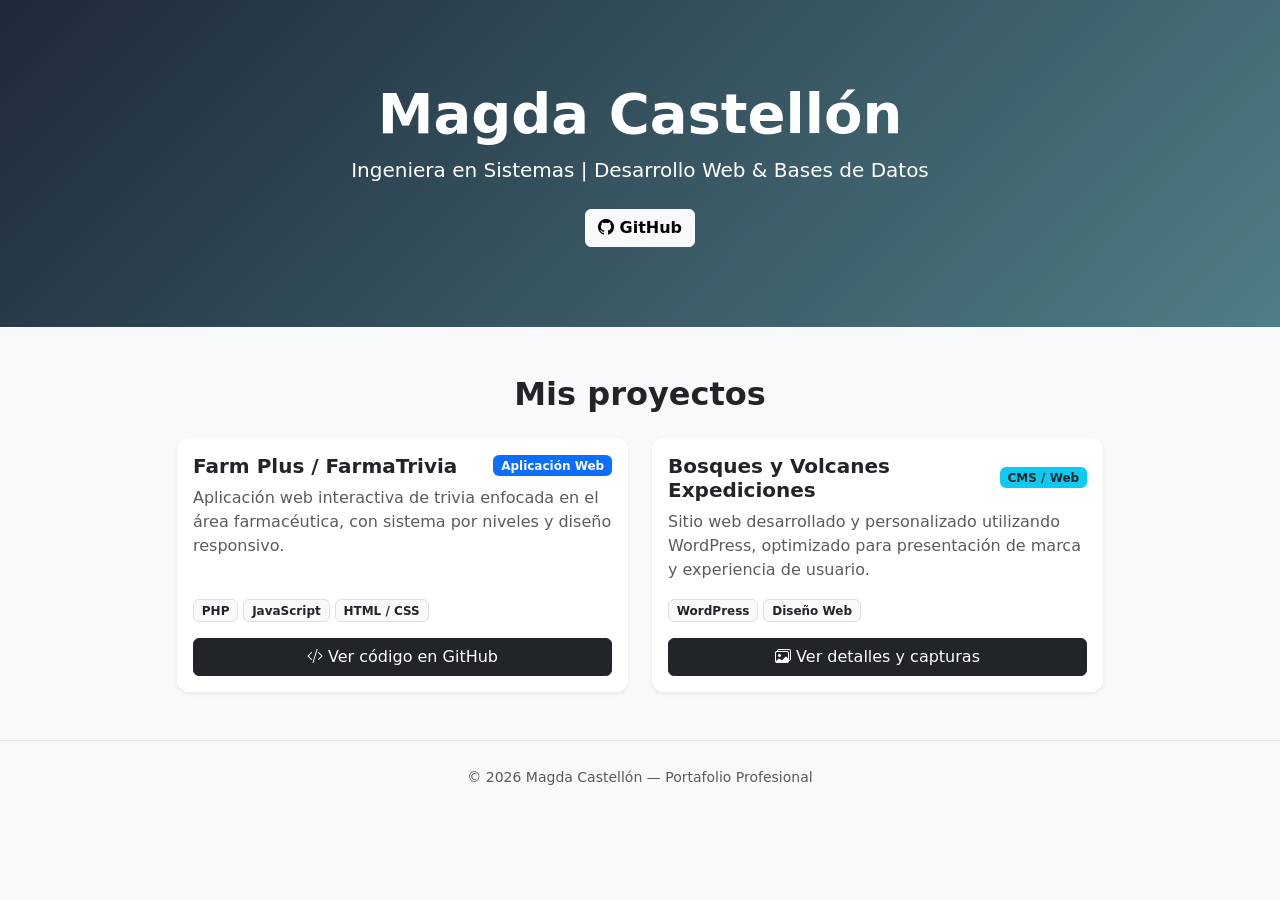
<file: index.html>
<!doctype html>
<html lang="es">
  <head>
    <meta charset="UTF-8" />
    <meta name="viewport" content="width=device-width, initial-scale=1.0" />
    <title>Portafolio</title>
    <link
      href="https://cdn.jsdelivr.net/npm/bootstrap@5.3.3/dist/css/bootstrap.min.css"
      rel="stylesheet" />

    <link
      rel="stylesheet"
      href="https://cdn.jsdelivr.net/npm/bootstrap-icons@1.11.3/font/bootstrap-icons.min.css" />
    <style>
      body {
        background-color: #f8f9fa;
        color: #212529;
      }
      .hero {
        background: linear-gradient(135deg, #1e293b 0%, #4f7e86 100%);
        color: white;
        padding: 5rem 0;
      }
      .project-card {
        transition:
          transform 0.2s ease,
          box-shadow 0.2s ease;
        border: none;
        border-radius: 12px;
      }
      .project-card:hover {
        transform: translateY(-5px);
        box-shadow: 0 10px 20px rgba(0, 0, 0, 0.08);
      }
    </style>
  </head>
  <body>
    <header class="hero text-center">
      <div class="container">
        <h1 class="display-4 fw-bold">Magda Castellón</h1>
        <p class="lead mb-4">
          Ingeniera en Sistemas | Desarrollo Web & Bases de Datos
        </p>
        <div class="d-flex justify-content-center gap-3">
          <a
            href="https://github.com/magda-3008"
            target="_blank"
            class="btn btn-light fw-semibold">
            <i class="bi bi-github"></i> GitHub
          </a>
        </div>
      </div>
    </header>

    <main class="container my-5">
      <h2 class="text-center fw-bold mb-4">Mis proyectos</h2>
      <div class="row g-4 justify-content-center">
        <div class="col-md-6 col-lg-5">
          <div class="card h-100 shadow-sm project-card">
            <div class="card-body d-flex flex-column">
              <div
                class="d-flex justify-content-between align-items-center mb-2">
                <h5 class="card-title fw-bold mb-0">Farm Plus / FarmaTrivia</h5>
                <span class="badge bg-primary">Aplicación Web</span>
              </div>
              <p class="card-text text-muted flex-grow-1">
                Aplicación web interactiva de trivia enfocada en el área
                farmacéutica, con sistema por niveles y diseño responsivo.
              </p>
              <div class="mb-3">
                <span class="badge bg-light text-dark border">PHP</span>
                <span class="badge bg-light text-dark border">JavaScript</span>
                <span class="badge bg-light text-dark border">HTML / CSS</span>
              </div>
              <a
                href="https://github.com/magda-3008/magda-3008.github.io/tree/main/FarmaTrivia"
                target="_blank"
                class="btn btn-dark w-100">
                <i class="bi bi-code-slash"></i> Ver código en GitHub
              </a>
            </div>
          </div>
        </div>

        <div class="col-md-6 col-lg-5">
          <div class="card h-100 shadow-sm project-card">
            <div class="card-body d-flex flex-column">
              <div
                class="d-flex justify-content-between align-items-center mb-2">
                <h5 class="card-title fw-bold mb-0">
                  Bosques y Volcanes Expediciones
                </h5>
                <span class="badge bg-info text-dark">CMS / Web</span>
              </div>
              <p class="card-text text-muted flex-grow-1">
                Sitio web desarrollado y personalizado utilizando WordPress,
                optimizado para presentación de marca y experiencia de usuario.
              </p>
              <div class="mb-3">
                <span class="badge bg-light text-dark border">WordPress</span>
                <span class="badge bg-light text-dark border">Diseño Web</span>
              </div>
              <a
                href="https://github.com/magda-3008/magda-3008.github.io/tree/main/BYVE-wordpress"
                target="_blank"
                class="btn btn-dark w-100">
                <i class="bi bi-images"></i> Ver detalles y capturas
              </a>
            </div>
          </div>
        </div>
      </div>
    </main>

    <!-- Pie de página -->
    <footer class="text-center py-4 text-muted border-top mt-5">
      <small>© 2026 Magda Castellón — Portafolio Profesional</small>
    </footer>

    <script src="https://cdn.jsdelivr.net/npm/bootstrap@5.3.3/dist/js/bootstrap.bundle.min.js"></script>
  </body>
</html>
</file>
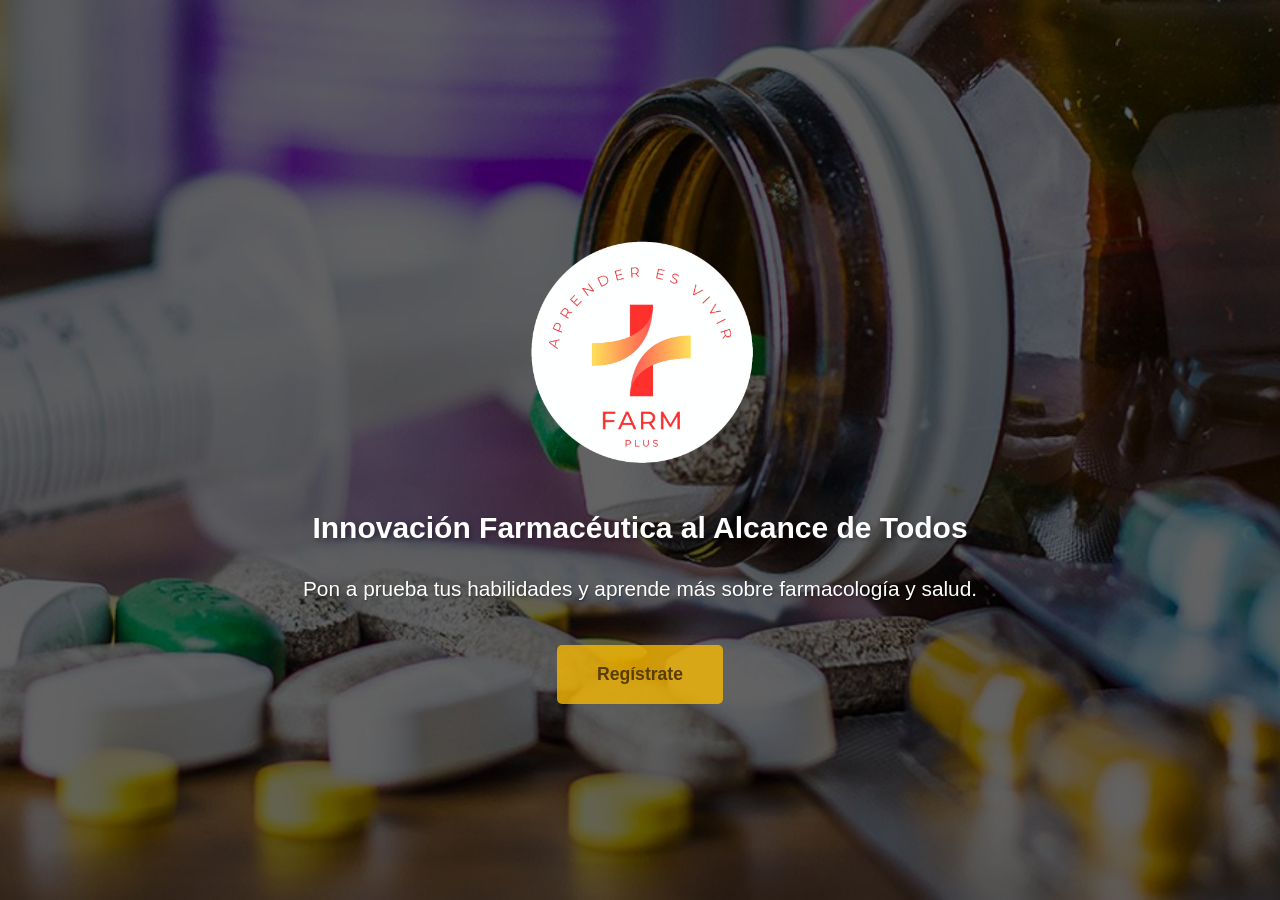
<file: FarmaTrivia/HTML/index.html>
<!doctype html>
<html lang="es">
  <head>
    <meta charset="UTF-8" />
    <meta name="viewport" content="width=device-width, initial-scale=1.0" />
    <title>Farm Plus</title>
    <link rel="stylesheet" href="../CSS/StylesLanding.css" />
    <link rel="shortcut icon" href="../Resource/LogoPNG.png" />
  </head>
  <body>
    <section class="hero" id="inicio">
      <div class="container">
        <div class="hero-content">
          <img src="../Resource/Logo.png" alt="" class="logo" />
          <h2>Innovación Farmacéutica al Alcance de Todos</h2>
          <p>
            Pon a prueba tus habilidades y aprende más sobre farmacología y
            salud.
          </p>

          <div class="cta-buttons">
            <a href="login.html" class="btn btn-large">Regístrate</a>
          </div>
        </div>
      </div>
    </section>
  </body>
</html>
</file>
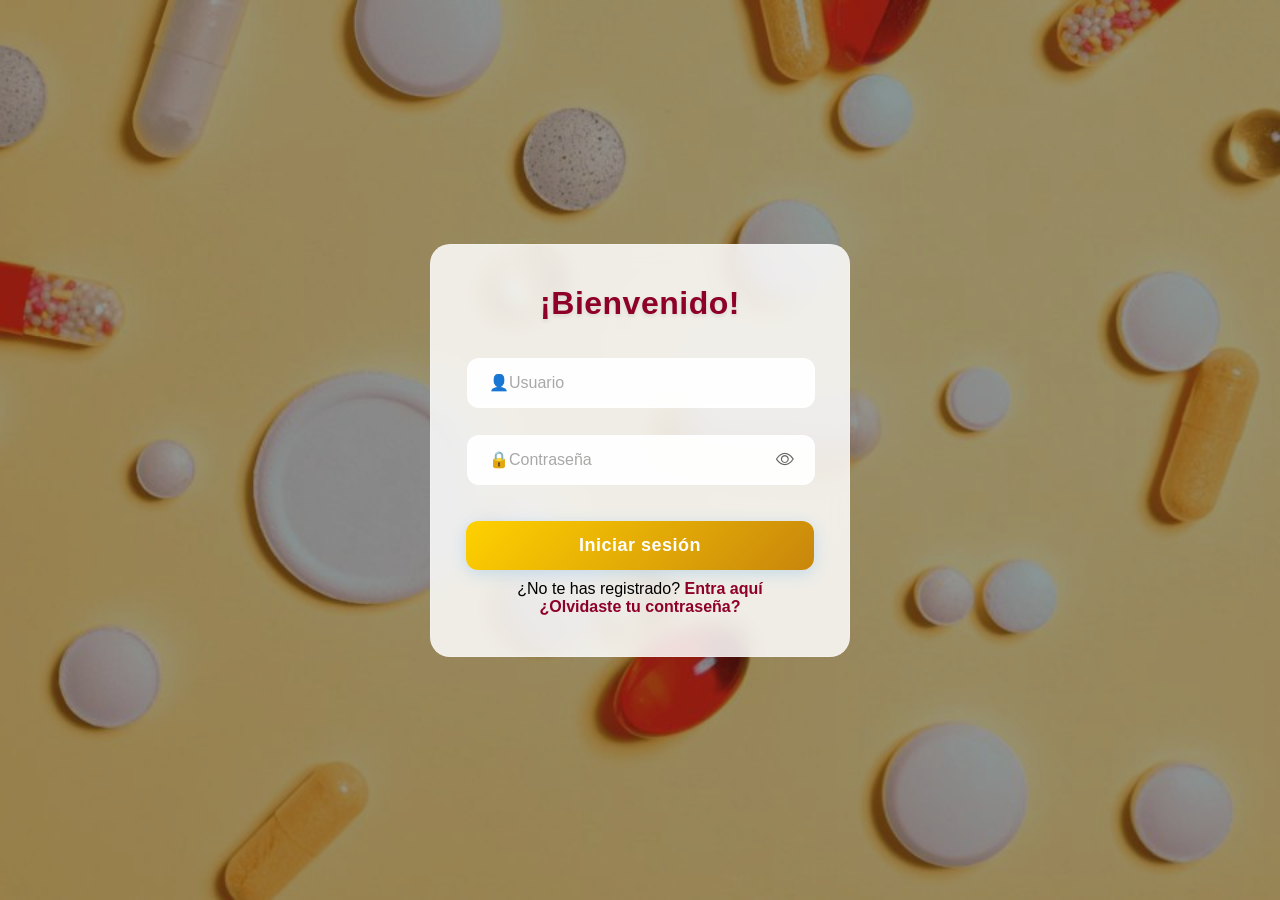
<file: FarmaTrivia/HTML/login.html>
<!doctype html>
<html lang="es">
  <head>
    <meta charset="UTF-8" />
    <meta name="viewport" content="width=device-width, initial-scale=1.0" />
    <title>Farm Plus</title>
    <link rel="shortcut icon" href="../Resource/LogoPNG.png" />
    <link
      rel="stylesheet"
      href="https://cdn.jsdelivr.net/npm/bootstrap-icons@1.11.3/font/bootstrap-icons.min.css" />
    <link rel="stylesheet" href="../CSS/StylesLogin.css" />
  </head>
  <body>
    <form id="loginForm">
      <h2 class="titt"><strong>¡Bienvenido!</strong></h2>

      <label for="usuario">
        <input type="text" placeholder="👤Usuario" id="usuario" required />
      </label>

      <label for="clave" class="password-container">
        <input type="password" placeholder="🔒Contraseña" id="clave" required />
        <i class="bi bi-eye" id="togglePassword"></i>
      </label>
      <p id="login-message"></p>

      <input type="submit" value="Iniciar sesión" class="ac" />

      <p class="text">
        ¿No te has registrado? <a href="signup.html" class="link">Entra aquí</a>
      </p>
      <p class="text">
        <a href="olvide_contrasena.html" class="link"
          >¿Olvidaste tu contraseña?</a
        >
      </p>
    </form>

    <script src="../JS/CodeLogin.js"></script>

    <script>
      // Limpiar historial de navegación al hacer login
      sessionStorage.removeItem("navigationHistory");
    </script>
  </body>
</html>
</file>
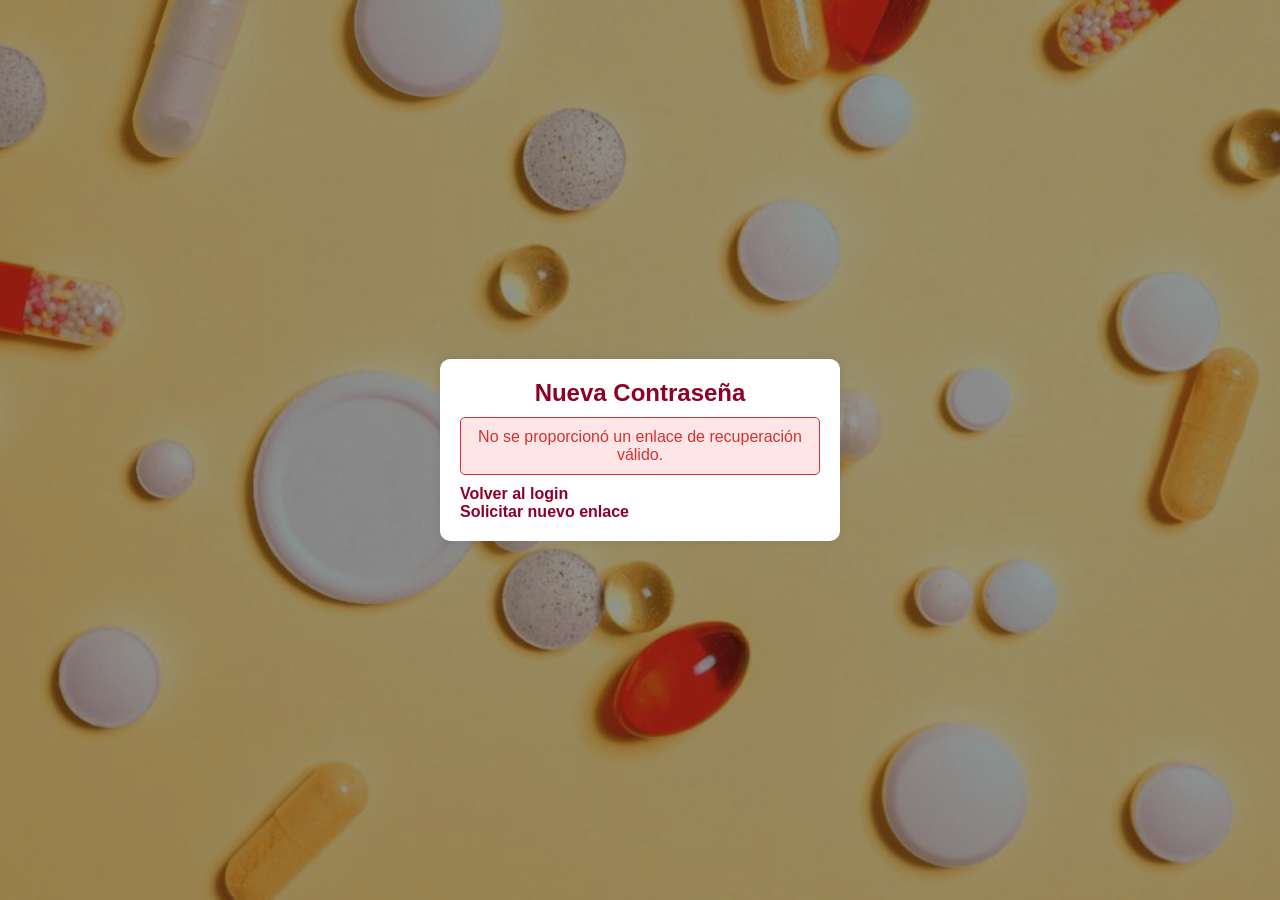
<file: FarmaTrivia/HTML/nueva_contrasena.html>
<!doctype html>
<html lang="es">
  <head>
    <meta charset="UTF-8" />
    <meta name="viewport" content="width=device-width, initial-scale=1.0" />

    <title>Farm Plus</title>

    <link rel="stylesheet" href="../CSS/StylesLogin.css" />
    <link rel="shortcut icon" href="../Resource/LogoPNG.png" />
    <link rel="stylesheet" href="../CSS/StylesCambioContra.css" />
  </head>

  <body>
    <div class="container">
      <h2 class="titt" style="text-align: center; color: #8e0028">
        <strong>Nueva Contraseña</strong>
      </h2>

      <div id="usuarioInfo" class="user-info" style="display: none">
        Hola, <strong id="nombreUsuario"></strong>
      </div>

      <div id="mensaje" class="message" style="display: none"></div>

      <div id="contenedorFormulario" style="display: none">
        <p>Crea tu nueva contraseña:</p>

        <form id="formNuevaContrasena">
          <label for="nueva_contrasena" class="password-container">
            <input
              type="password"
              placeholder="🔒 Nueva contraseña"
              id="nueva_contrasena"
              name="nueva_contrasena"
              required
              minlength="6" />

            <i class="bi bi-eye" id="togglePassword1"></i>
          </label>

          <label for="confirmar_contrasena" class="password-container">
            <input
              type="password"
              placeholder="🔒 Confirmar contraseña"
              id="confirmar_contrasena"
              name="confirmar_contrasena"
              required
              minlength="6" />

            <i class="bi bi-eye" id="togglePassword2"></i>
          </label>

          <button type="submit" class="ac">Actualizar Contraseña</button>
        </form>
      </div>

      <p class="text">
        <a href="login.html" class="link"> Volver al login </a>

        <br />

        <a
          href="olvide_contrasena.html"
          id="nuevoEnlace"
          class="link"
          style="display: none">
          Solicitar nuevo enlace
        </a>
      </p>
    </div>

    <script src="../JS/CodeCambioContra.js"></script>
  </body>
</html>
</file>
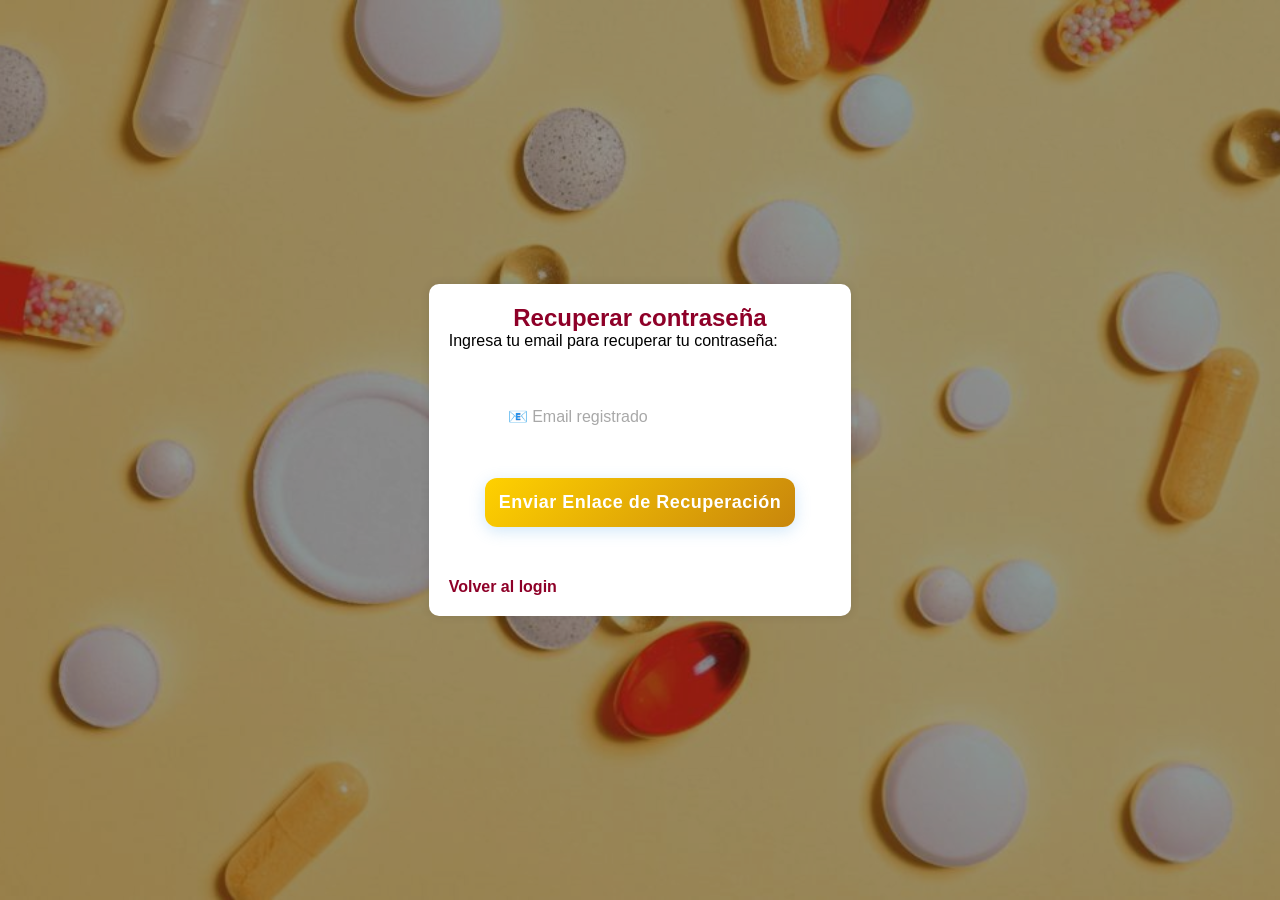
<file: FarmaTrivia/HTML/olvide_contrasena.html>
<!doctype html>
<html lang="es">
  <head>
    <meta charset="UTF-8" />

    <meta name="viewport" content="width=device-width, initial-scale=1.0" />

    <title>Farm Plus</title>

    <link rel="stylesheet" href="../CSS/StylesLogin.css" />
    <link rel="shortcut icon" href="../Resource/LogoPNG.png" />
    <link rel="stylesheet" href="../CSS/StylesOlvidoContra.css" />
  </head>

  <body>
    <div class="container">
      <h2 class="titt" style="text-align: center; color: #8e0028">
        <strong>Recuperar contraseña</strong>
      </h2>

      <p>Ingresa tu email para recuperar tu contraseña:</p>

      <div id="mensaje" class="message" style="display: none"></div>

      <div id="contenedorEnlace" style="display: none">
        <p>
          <strong> Enlace de recuperación: </strong>
        </p>

        <a id="enlaceRecuperacion" class="enlace-local" href="#"></a>

        <div class="info-local">
          Este enlace es válido durante
          <strong>1 hora</strong>.
        </div>
      </div>

      <form id="formRecuperacion">
        <label for="email">
          <input
            type="email"
            placeholder="📧 Email registrado"
            id="email"
            name="email"
            required />
        </label>

        <button type="submit" class="ac">Enviar Enlace de Recuperación</button>
      </form>

      <p class="text">
        <a href="login.html" class="link"> Volver al login </a>
      </p>
    </div>

    <script src="../JS/CodeOlvidoContra.js"></script>
  </body>
</html>
</file>
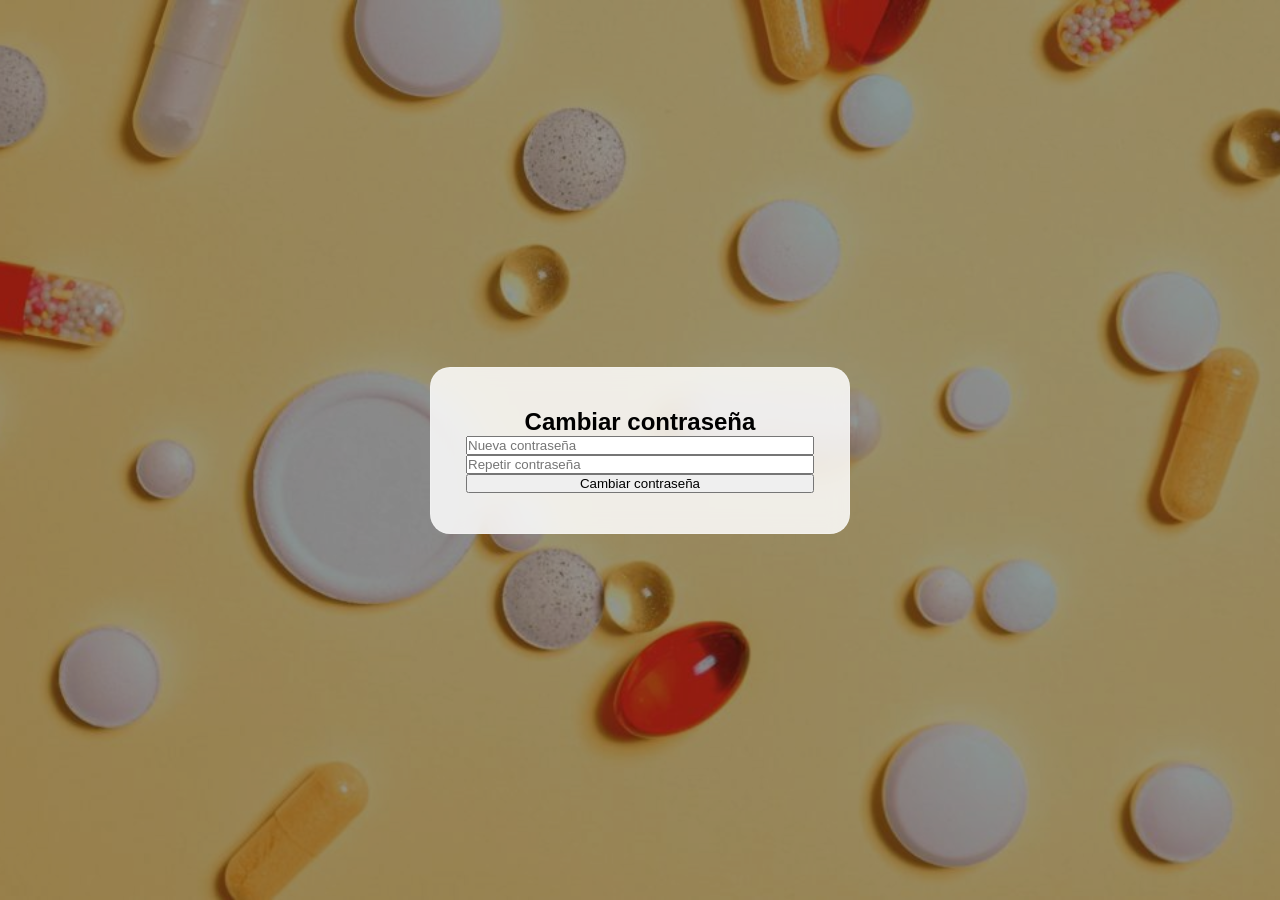
<file: FarmaTrivia/HTML/resetPassword.html>
<!DOCTYPE html>
<html lang="es">
  <head>
    <meta charset="UTF-8" />
    <meta name="viewport" content="width=device-width, initial-scale=1.0" />
    <title>Cambiar contraseña</title>
    <link rel="stylesheet" href="../CSS/StylesLogin.css" />
  </head>
  <body>
    <form id="resetForm" method="POST" action="../PHP/resetPassword.php">
      <h2>Cambiar contraseña</h2>
      <input
        type="hidden"
        name="token"
        value="<?php echo $_GET['token'] ?? ''; ?>" />
      <input
        type="password"
        name="nueva"
        placeholder="Nueva contraseña"
        required />
      <input
        type="password"
        name="repetir"
        placeholder="Repetir contraseña"
        required />
      <input type="submit" value="Cambiar contraseña" />
    </form>
  </body>
</html>
</file>
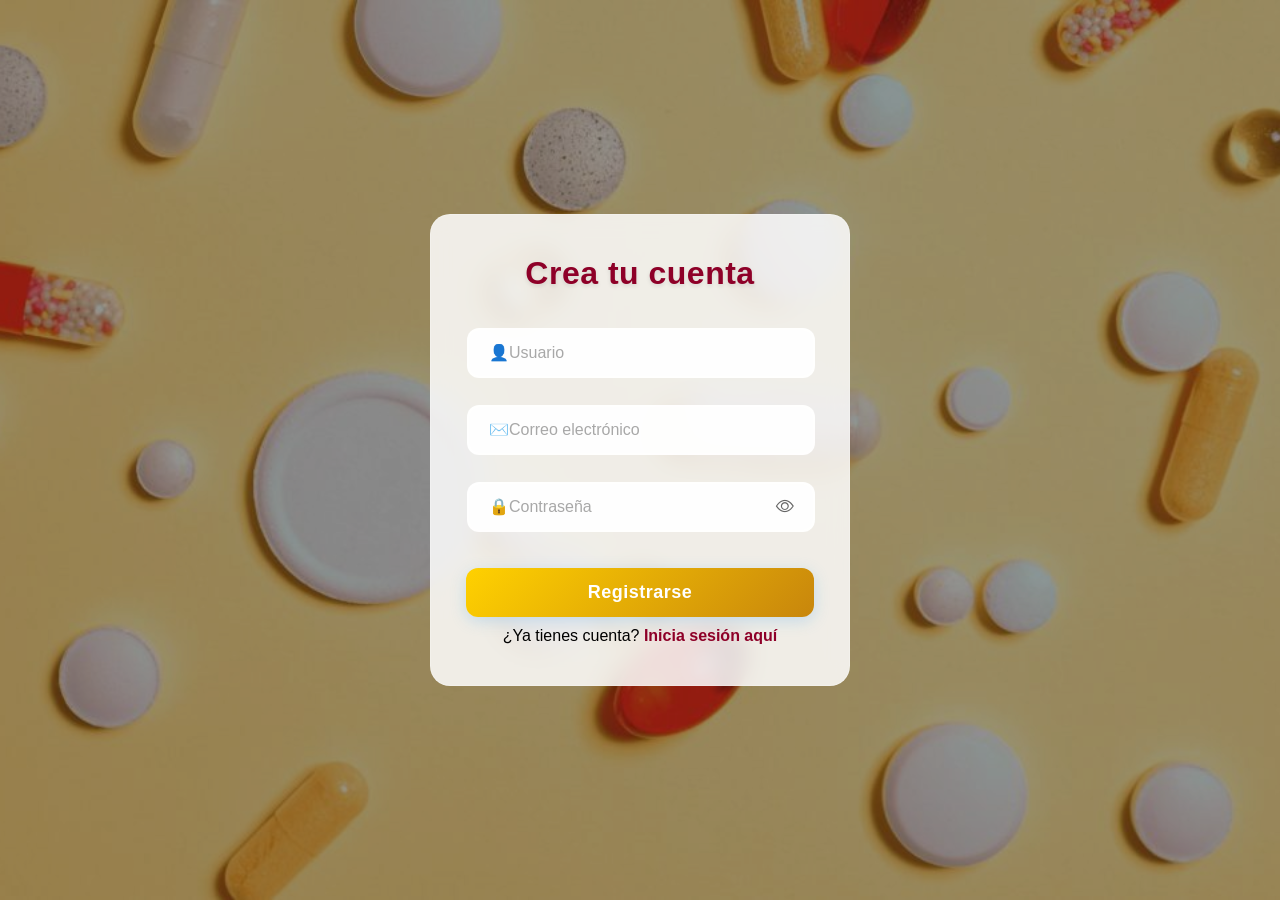
<file: FarmaTrivia/HTML/signup.html>
<!DOCTYPE html>
<html lang="es">
  <head>
    <meta charset="UTF-8" />
    <meta name="viewport" content="width=device-width, initial-scale=1.0" />
    <title>PharmaTrivia</title>
    <link rel="shortcut icon" href="../Resource/LogoPNG.png" />
    <link
      rel="stylesheet"
      href="https://cdn.jsdelivr.net/npm/bootstrap-icons@1.11.3/font/bootstrap-icons.min.css" />
    <link rel="stylesheet" href="../CSS/StylesLogin.css" />
  </head>
  <body>
    <form id="signupForm">
      <h2 class="titt"><strong>Crea tu cuenta</strong></h2>

      <label for="usuario">
        <input type="text" placeholder="👤Usuario" id="usuario" required />
      </label>

      <label for="correo">
        <input
          type="email"
          placeholder="✉️Correo electrónico"
          id="correo"
          required />
      </label>

      <label for="clave" class="password-container">
        <input type="password" placeholder="🔒Contraseña" id="clave" required />
        <i class="bi bi-eye" id="togglePassword"></i>
      </label>

      <p id="registro-message"></p>

      <input type="submit" value="Registrarse" class="ac" />

      <p class="text">
        ¿Ya tienes cuenta?
        <a href="login.html" class="link">Inicia sesión aquí</a>
      </p>
    </form>

    <script src="../JS/CodeSignUp.js"></script>
  </body>
</html>
</file>
<file: FarmaTrivia/CSS/StylesLanding.css>
:root {
  --primary: #0066cc;
  --secondary: #00a859;
  --light: #f8f9fa;
  --dark: #212529;
  --gray: #6c757d;
  --white: #ffffff;
  --shadow: 0 4px 6px rgba(0, 0, 0, 0.1);
}

* {
  margin: 0;
  padding: 0;
  box-sizing: border-box;
  font-family: "Segoe UI", Tahoma, Geneva, Verdana, sans-serif;
}

body {
  line-height: 1.6;
  color: var(--dark);
  background-color: var(--white);
  overflow-x: hidden;
}

.container {
  width: 90%;
  max-width: 1200px;
  margin: 0 auto;
}

.logo {
  height: 300px;
  width: auto;
  align-items: center;
}

.btn {
  display: inline-block;
  background-color: #ffbf00c0;
  color: #5a3d01;
  padding: 12px 30px;
  border-radius: 5px;
  text-decoration: none;
  font-weight: 600;
  transition: all 0.3s;
  border: none;
  cursor: pointer;
  font-size: 1rem;
  text-align: center;
}

.btn:hover {
  background-color: white;
  color: #ffbf00c0;
  box-shadow: 0 6px 12px rgba(0, 0, 0, 0.15);
}

.btn-large {
  padding: 15px 40px;
  font-size: 1.1rem;
}

.hero {
  background-image: url("../Resource/fondolanding.jpg");
  background-color: rgba(0, 0, 0, 0.61);
  background-blend-mode: darken;
  background-size: cover;
  background-position: center;
  color: var(--white);
  text-align: center;
  min-height: 100vh;
  display: flex;
  align-items: center;
  width: 100%;
}

.hero-content {
  max-width: 800px;
  margin: 0 auto;
}

.hero h2 {
  font-size: 30px;
  margin-bottom: 20px;
  text-shadow: 2px 2px 4px rgba(0, 0, 0, 0.3);
}

.hero p {
  font-size: 1.3rem;
  margin-bottom: 40px;
  max-width: 700px;
  margin-left: auto;
  margin-right: auto;
  text-shadow: 1px 1px 2px rgba(0, 0, 0, 0.3);
}

.cta-buttons {
  display: flex;
  justify-content: center;
  gap: 20px;
  flex-wrap: wrap;
  margin-top: 40px;
}

/* Responsive */
@media (max-width: 768px) {
  .hero h2 {
    font-size: 2.2rem;
  }

  .hero p {
    font-size: 1.1rem;
  }

  .cta-buttons {
    flex-direction: column;
    align-items: center;
  }

  .btn-large {
    width: 100%;
    max-width: 300px;
  }
}
</file>
<file: FarmaTrivia/CSS/StylesLogin.css>
*{
    margin: 0;
    padding: 0;
    box-sizing: border-box;
    font-family: 'Segoe UI', Tahoma, Geneva, Verdana, sans-serif;
}

body{
    align-items: center;
    background-image: url(../Resource/FondoLogin.jpeg);
    background-size: cover;
    background-color: rgba(0, 0, 0, 0.4);
    background-blend-mode: darken;
    background-position: center;
    background-attachment: fixed;
    display: flex;
    justify-content: center;
    min-height: 100vh;
    padding: 20px;
}

form{
    display: flex;
    flex-direction: column;
    background: rgba(255, 255, 255, 0.85);
    backdrop-filter: blur(10px);
    text-align: center;
    padding: 40px 35px;
    border-radius: 20px;
    border: 1px solid rgba(255, 255, 255, 0.2);
    width: 100%;
    max-width: 420px;
}

form .titt{
    color: #8e0028;
    font-size: 32px;
    font-weight: 700;
    margin-bottom: 35px;
    letter-spacing: 0.5px;
    text-shadow: 0 2px 4px rgba(0, 0, 0, 0.1);
}

form label{
    margin-bottom: 25px;
    position: relative;
}

form label input{
    border: 2px solid rgba(255, 255, 255, 0.3);
    border-radius: 12px;
    color: #333;
    padding: 0 20px;
    font-size: 16px;
    margin: 1px;
    width: 100%;
    height: 50px;
    background: rgba(255, 255, 255, 0.95);
    transition: all 0.3s ease;
    outline: none;
}

form label input:focus {
    border-color: #15e48b;
    background: white;
    box-shadow: 0 0 0 3px rgba(21, 228, 139, 0.2);
    transform: scale(1.02);
}

form label input::placeholder{
    color: #a8a8a8;
    font-weight: 400;
}

.ac{
    margin: 10px 0;
    background: linear-gradient(135deg, #ffd100, #c8860c);
    border: none;
    padding: 14px;
    color: white;
    text-decoration: none;
    border-radius: 12px;
    font-size: 18px;
    font-weight: 600;
    cursor: pointer;
    transition: all 0.3s ease;
    box-shadow: 0 4px 15px rgba(101, 175, 235, 0.3);
    letter-spacing: 0.5px;
}

.ac:hover{
    background: linear-gradient(135deg, white, #fff7d4);
    transform: translateY(-2px);
    color: #ffd100;
    box-shadow: 0 6px 20px rgba(101, 175, 235, 0.4);
}

.password-container {
    position: relative;
    display: inline-block;
    width: 100%;
}

.password-container i {
    position: absolute;
    right: 20px;
    top: 50%;
    transform: translateY(-50%);
    cursor: pointer;
    font-size: 18px;
    color: #666;
    transition: color 0.3s ease;
    z-index: 2;
}

.password-container i:hover {
    color: #15e48b;
}

.text .link {
  color: #8e0028;
  font-weight: bold;
  text-decoration: none;
}

.text .link:hover {
  text-decoration: underline;
}

.img-logo {
    width: 150px;
    height: auto;
    margin-bottom: 20px;
}
</file>
<file: FarmaTrivia/CSS/StylesCambioContra.css>
.container {
	max-width: 400px;
	margin: 50px auto;
	padding: 20px;
	background: white;
	border-radius: 10px;
	box-shadow: 0 0 10px rgba(0, 0, 0, 0.1);
}
.message {
	padding: 10px;
	margin: 10px 0;
	border-radius: 5px;
	text-align: center;
}
.error {
	background: #ffe6e6;
	color: #d63031;
	border: 1px solid #d63031;
}
.success {
	background: #e6f7e6;
	color: #27ae60;
	border: 1px solid #27ae60;
}
.password-container {
	position: relative;
	display: block;
	margin-bottom: 15px;
}
.password-container input {
	width: 100%;
	padding-right: 40px;
	box-sizing: border-box;
}
.password-container i {
	position: absolute;
	right: 10px;
	top: 50%;
	transform: translateY(-50%);
	cursor: pointer;
}
.user-info {
	background: #e3f2fd;
	padding: 10px;
	border-radius: 5px;
	margin: 10px 0;
	text-align: center;
}
</file>
<file: FarmaTrivia/CSS/StylesOlvidoContra.css>
.container {
	max-width: 500px;
	margin: 50px auto;
	padding: 20px;
	background: white;
	border-radius: 10px;
	box-shadow: 0 0 10px rgba(0, 0, 0, 0.1);
}
.message {
	padding: 15px;
	margin: 15px 0;
	border-radius: 5px;
	text-align: center;
}
.error {
	background: #ffe6e6;
	color: #d63031;
	border: 1px solid #d63031;
}
.success {
	background: #e6f7e6;
	color: #27ae60;
	border: 1px solid #27ae60;
}
.enlace-local {
	display: block;
	background: #f8f9fa;
	border: 1px dashed #007bff;
	padding: 10px;
	margin: 10px 0;
	border-radius: 5px;
	word-break: break-all;
	text-decoration: none;
	color: #007bff;
}
.info-local {
	background: #fff3cd;
	border: 1px solid #ffeaa7;
	color: #856404;
	padding: 10px;
	border-radius: 5px;
	margin: 10px 0;
	font-size: 0.9em;
}
</file>
